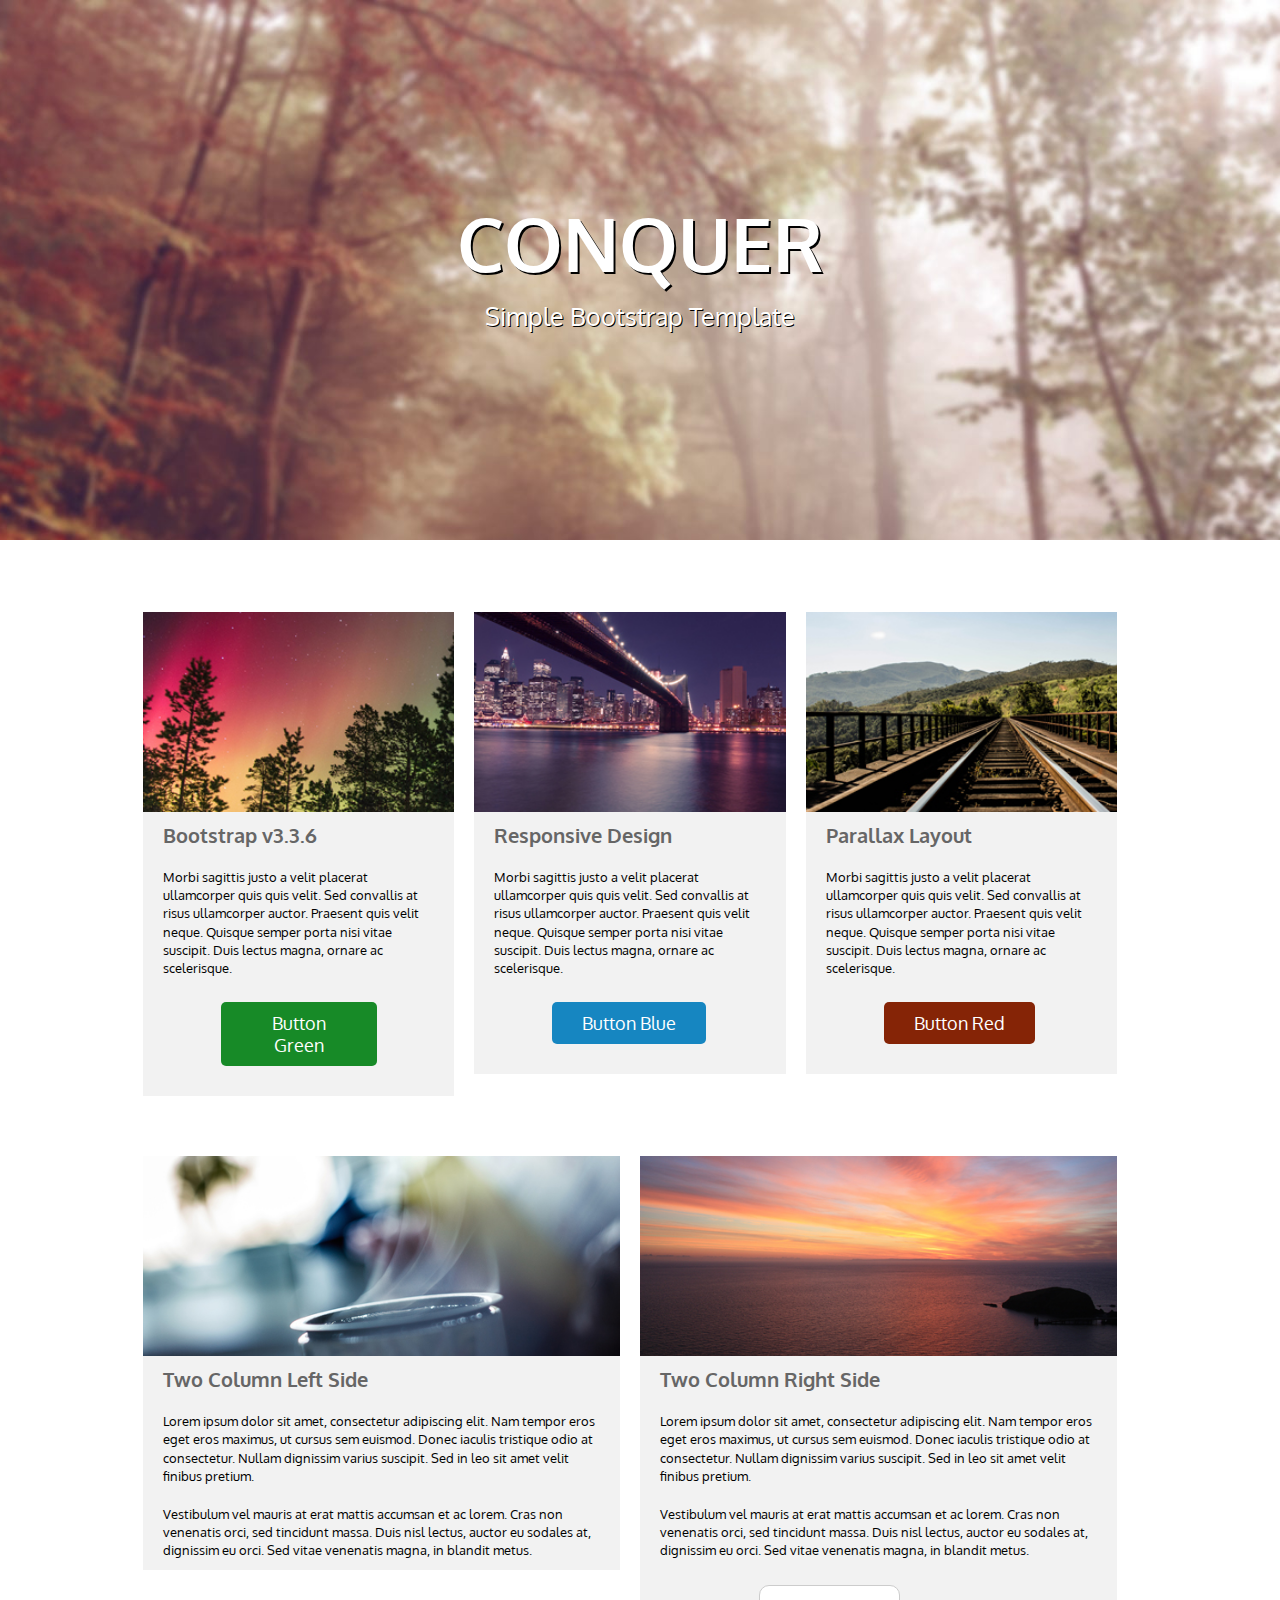
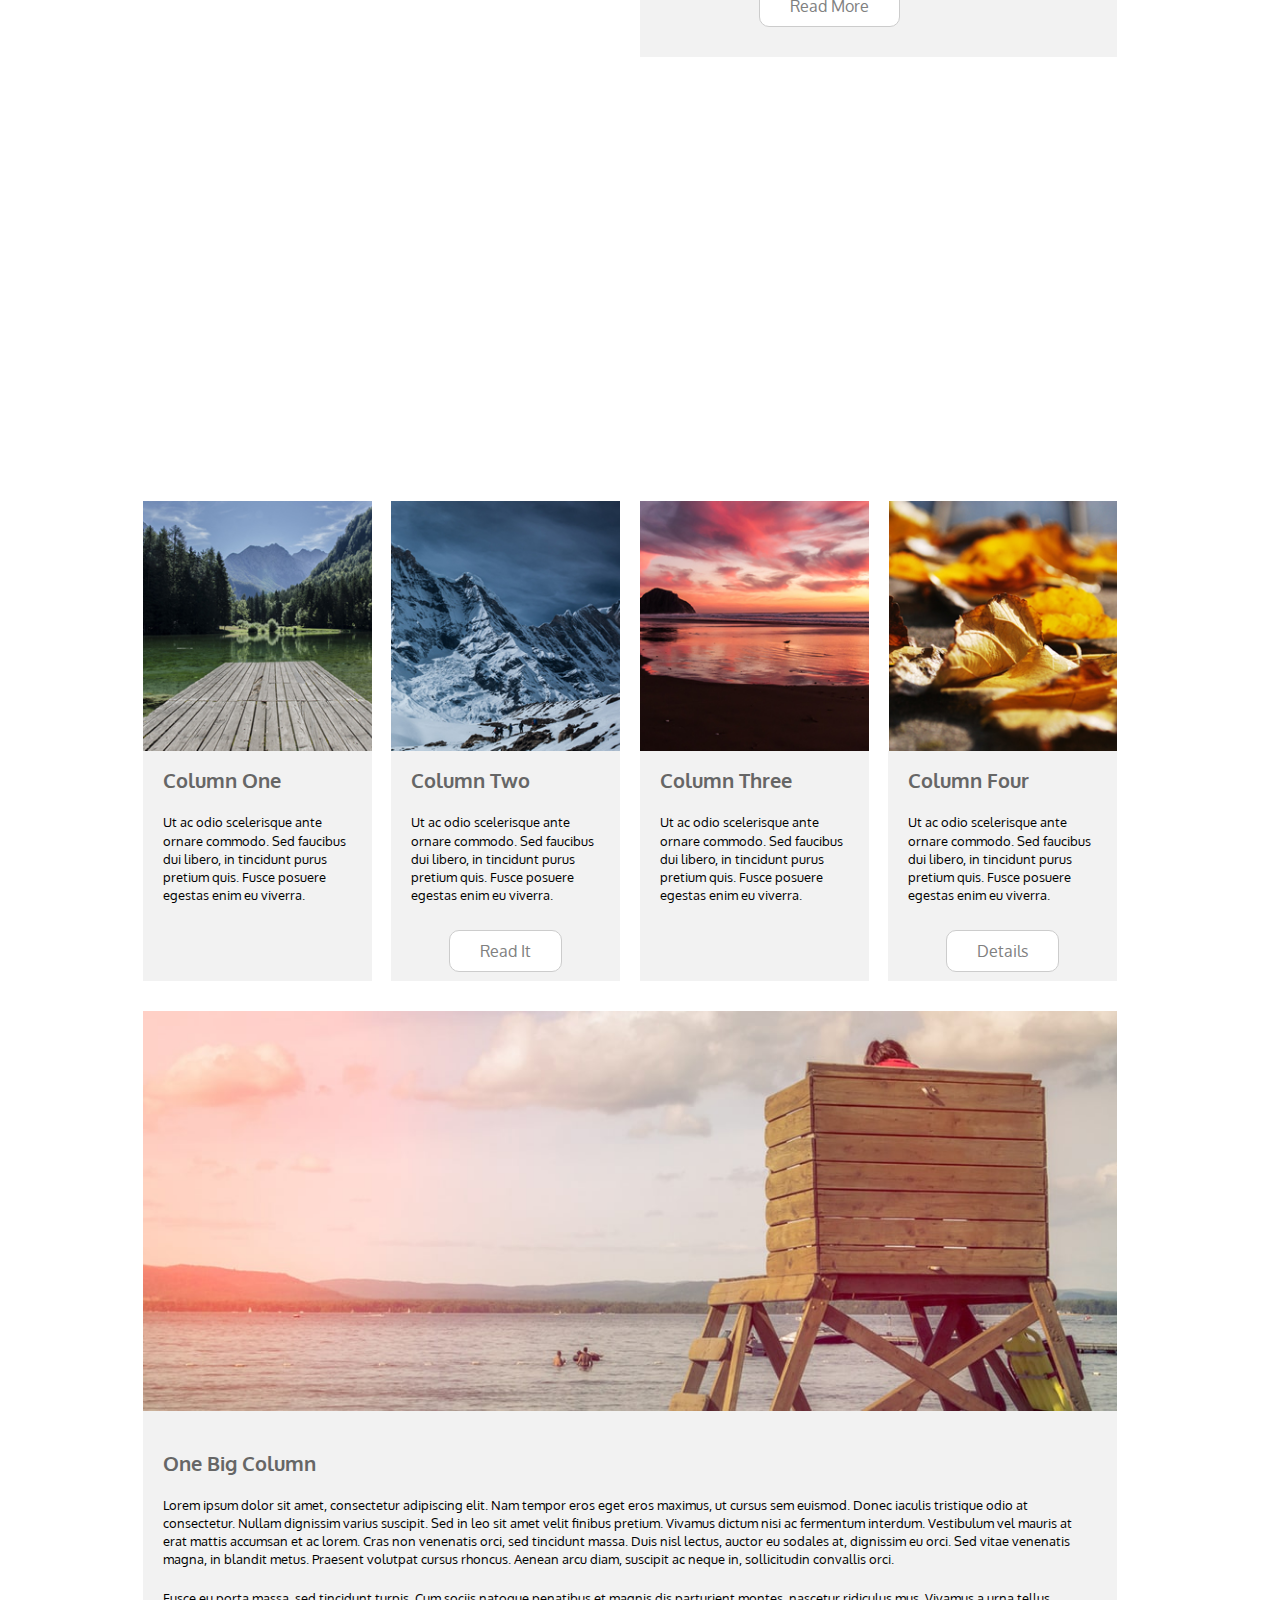
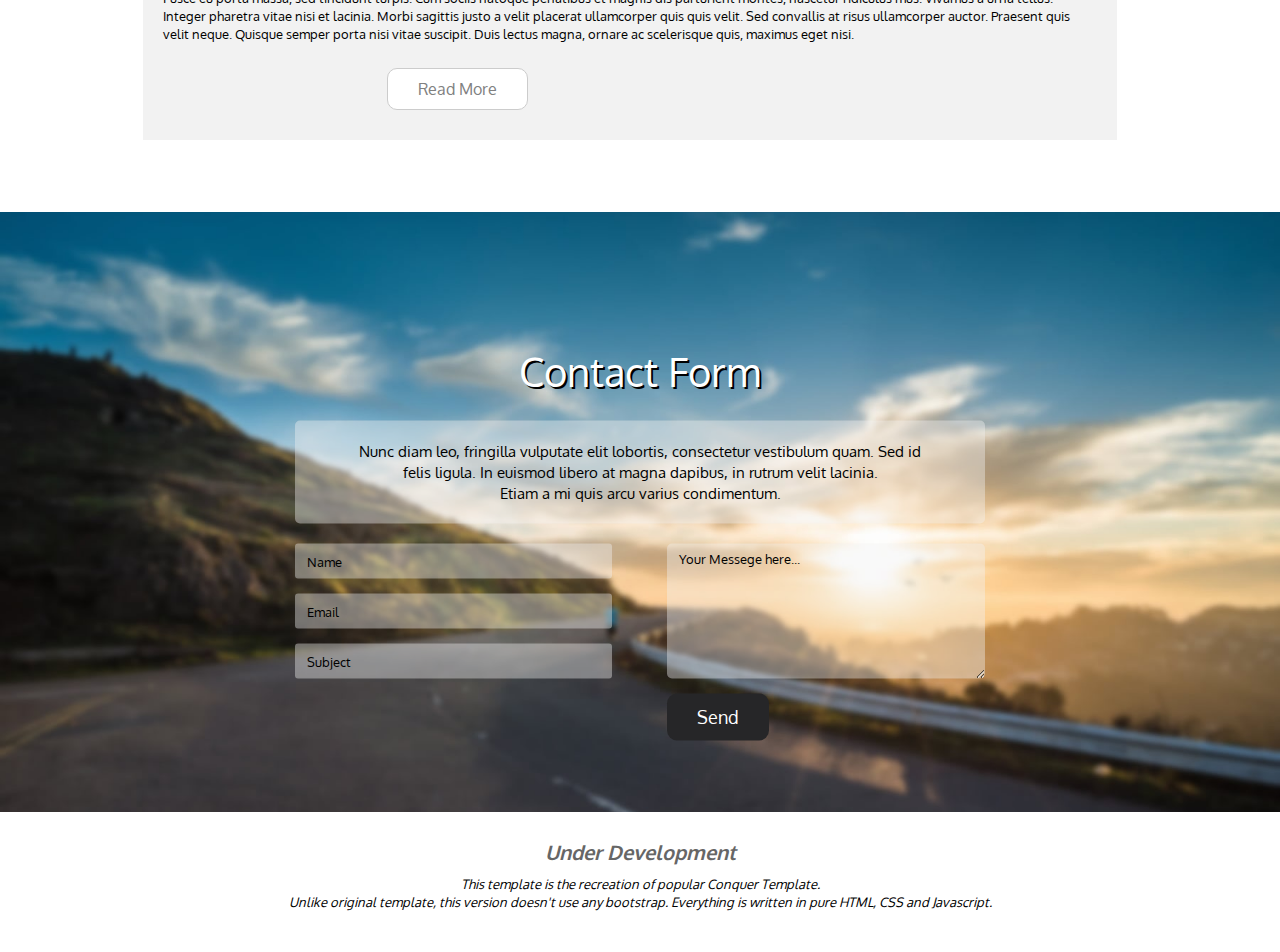
<file: ConquerTemplate/index.html>
<!DOCTYPE html>
<html lang="en">

<head>
    <meta charset="UTF-8">
    <meta name="viewport" content="width=device-width, initial-scale=1.0">
    <link href="https://fonts.googleapis.com/css2?family=Open+Sans+Condensed:wght@300;700&family=Oxygen:wght@300;400;700&family=Roboto:wght@400;700&display=swap" rel="stylesheet">
    <link rel="stylesheet" href="CSS/style.css">
    <title>Conquer</title>
</head>

<body>
    <!-- Navbar -->
    <nav class="navbar">
        <ul class="wrapper container">
            <li><a href=""><button class="navBtn" type="button">Homepage</button></a></li>
            <li><a href=""><button class="navBtn" type="button">About Us</button></a></li>
            <li><a href=""><button class="navBtn" type="button">Services</button></a></li>
            <li><a href=""><button class="navBtn" type="button">Contact</button></a></li>
            <li><a href=""><button class="navBtn" type="button">External</button></a></li>       
        </ul>
    </nav>

    <!-- Cover Image -->
    <div class="cover parallax">
        <!-- Cover Text -->
        <div class="centered coverText">
            <h1>CONQUER</h1>
            <p>Simple Bootstrap Template</p>
        </div>
    </div>

    <div class="container section1">
        <div class="wrapper">
            <div class="post" id="post1">
                <div class="postImage1-1">
                    
                </div>
                <span class="postText">
                    <h2>Bootstrap v3.3.6</h2>
                    <p>Morbi sagittis justo a velit placerat ullamcorper quis quis velit. Sed convallis at risus ullamcorper
                        auctor. Praesent quis velit neque. Quisque semper porta nisi vitae suscipit. Duis lectus magna,
                        ornare ac scelerisque.</p>
                </span>

                <button class="btn-green" type="button"><a href="">Button Green</a></button>
            </div>
            <div class="post" id="post2">
                <div class="postImage1-2">
                    
                </div>                
                <span class="postText">
                    <h2>Responsive Design</h2>
                    <p>Morbi sagittis justo a velit placerat ullamcorper quis quis velit. Sed convallis at risus ullamcorper
                        auctor. Praesent quis velit neque. Quisque semper porta nisi vitae suscipit. Duis lectus magna,
                        ornare ac scelerisque.</p>
                </span>
                <button class="btn-blue" type="button"><a href="">Button Blue</a></button>
            </div>
            <div class="post" id="post3">
                <div class="postImage1-3">
                    
                </div>               
                <span class="postText">
                    <h2>Parallax Layout</h2>
                    <p>Morbi sagittis justo a velit placerat ullamcorper quis quis velit. Sed convallis at risus ullamcorper
                        auctor. Praesent quis velit neque. Quisque semper porta nisi vitae suscipit. Duis lectus magna,
                        ornare ac scelerisque.</p>
                </span>
                <button class="btn-red" type="button"><a href="">Button Red</a></button>
            </div>
            <div class="post2" id="post4">
                <div class="postImage2-1">

                </div>
                <span class="postText">
                    <h2>Two Column Left Side</h2>
                    <p>Lorem ipsum dolor sit amet, consectetur adipiscing elit. Nam tempor eros eget eros maximus, ut cursus sem euismod. Donec iaculis tristique odio at consectetur. Nullam dignissim varius suscipit. Sed in leo sit amet velit finibus pretium.</p>
                    <p>Vestibulum vel mauris at erat mattis accumsan et ac lorem. Cras non venenatis orci, sed tincidunt massa. Duis nisl lectus, auctor eu sodales at, dignissim eu orci. Sed vitae venenatis magna, in blandit metus.</p>
                </span>
            </div>
            <div class="post2" id="post5">
                <div class="postImage2-2">
                    
                </div>
                <span class="postText">
                    <h2>Two Column Right Side</h2>
                    <p>Lorem ipsum dolor sit amet, consectetur adipiscing elit. Nam tempor eros eget eros maximus, ut cursus sem euismod. Donec iaculis tristique odio at consectetur. Nullam dignissim varius suscipit. Sed in leo sit amet velit finibus pretium.</p>
                    <p>Vestibulum vel mauris at erat mattis accumsan et ac lorem. Cras non venenatis orci, sed tincidunt massa. Duis nisl lectus, auctor eu sodales at, dignissim eu orci. Sed vitae venenatis magna, in blandit metus.</p>
                </span>
                <button class="btn-light" type="button"><a href="">Read More</a></button>
            </div>
        </div>
    </div>

    <!-- Section 2 -->

    <div class="section2 parallax">
        <div class="container centered">
            <h1>
                Our Services
            </h1>
            <p>Nunc diam leo, fringilla vulputate elit lobortis, consectetur vestibulum quam. Sed id <br>
                felis ligula. In euismod libero at magna dapibus, in rutrum velit lacinia. <br>
                Etiam a mi quis arcu varius condimentum.
            </p>
        </div>
    </div>

    <!-- Section 3 -->

    <div class="section3 container wrapper">
        <div class="sec3Post" id="post6">
            <div class="sec3Image1-1">

            </div>
            <span class="postText">
                <h2>Column One</h2>
                <p>
                    Ut ac odio scelerisque ante ornare commodo. Sed faucibus dui libero, in tincidunt purus pretium quis. Fusce posuere egestas enim eu viverra.
                </p>
            </span>
        </div>
        <div class="sec3Post" id="post7">
            <div class="sec3Image1-2">

            </div>
            <span class="postText">
                <h2>Column Two</h2>
                <p>
                    Ut ac odio scelerisque ante ornare commodo. Sed faucibus dui libero, in tincidunt purus pretium quis. Fusce posuere egestas enim eu viverra.
                </p>
                <button class="btn-light"><a href="">Read It</a></button>
            </span>
        </div>
        <div class="sec3Post" id="post8">
            <div class="sec3Image1-3">

            </div>
            <span class="postText">
                <h2>Column Three</h2>
                <p>
                    Ut ac odio scelerisque ante ornare commodo. Sed faucibus dui libero, in tincidunt purus pretium quis. Fusce posuere egestas enim eu viverra.
                </p>
            </span>
        </div>
        <div class="sec3Post" id="post9">
            <div class="sec3Image1-4">

            </div>
            <span class="postText">
                <h2>Column Four</h2>
                <p>
                    Ut ac odio scelerisque ante ornare commodo. Sed faucibus dui libero, in tincidunt purus pretium quis. Fusce posuere egestas enim eu viverra.
                </p>
                <button class="btn-light"><a href="">Details</a></button>
            </span>
        </div>
        <div class="sec3PostBig" id="post10">
            <div class="sec3Image2-1">

            </div>
            <span class="postText">
                <h2>One Big Column</h2>
                <p>
                    Lorem ipsum dolor sit amet, consectetur adipiscing elit. Nam tempor eros eget eros maximus, ut cursus sem euismod. Donec iaculis tristique odio at consectetur. Nullam dignissim varius suscipit. Sed in leo sit amet velit finibus pretium. Vivamus dictum nisi ac fermentum interdum. Vestibulum vel mauris at erat mattis accumsan et ac lorem. Cras non venenatis orci, sed tincidunt massa. Duis nisl lectus, auctor eu sodales at, dignissim eu orci. Sed vitae venenatis magna, in blandit metus. Praesent volutpat cursus rhoncus. Aenean arcu diam, suscipit ac neque in, sollicitudin convallis orci.
                </p>
                <p>
                    Fusce eu porta massa, sed tincidunt turpis. Cum sociis natoque penatibus et magnis dis parturient montes, nascetur ridiculus mus. Vivamus a urna tellus. Integer pharetra vitae nisi et lacinia. Morbi sagittis justo a velit placerat ullamcorper quis quis velit. Sed convallis at risus ullamcorper auctor. Praesent quis velit neque. Quisque semper porta nisi vitae suscipit. Duis lectus magna, ornare ac scelerisque quis, maximus eget nisi.
                </p>
                <button class="btn-light"><a href="">Read More</a></button>
            </span>
        </div>
    </div>

    <!-- Contact Form -->

    <div class="contactForm parallax">
        <div class="form container centered">
            <h1 id="contact-form-heading">Contact Form</h1>
            <p>
                Nunc diam leo, fringilla vulputate elit lobortis, consectetur vestibulum quam. Sed id <br>
                felis ligula. In euismod libero at magna dapibus, in rutrum velit lacinia. <br>
                Etiam a mi quis arcu varius condimentum.
            </p>
            <div class="inputField wrapper">
                <form action="GET">
                    <div class="name">
                        <input type="text" placeholder="Name" size="50">
                    </div>
                    <div class="email">
                        <input type="email" placeholder="Email" size="50">
                    </div>
                    <div class="subject">
                        <input type="text" placeholder="Subject" size="50">
                    </div>
                </form>
                <div class="textArea">
                    <textarea name="messege" cols="6" placeholder="Your Messege here..."></textarea>
                    <button type="submit" id="submit-btn">Send</button>
                </div>
            </div>
        </div>
    </div>

    <!-- Disclaimer -->

    <div class="disclaimer">
        <i>
            <h2>Under Development</h2>
            <br>
            <br>
            <p>This template is the recreation of popular Conquer Template. <br>
            Unlike original template, this version doesn't use any bootstrap. Everything is written in pure HTML, CSS and Javascript.</p>
        </i>
    </div>
</body>
</html>
</file>
<file: ConquerTemplate/CSS/style.css>
* {
    margin: 0;
    padding: 0;
    font-family: 'Roboto', sans-serif;
    font-family: 'Open Sans Condensed', sans-serif;
    font-family: 'Oxygen', sans-serif;
    box-sizing: border-box;
}

/* Fonts */
h2 {
    color: #666666;
    font-size: 20px;
    font-weight: 700;
}

p {
    font-size: 13px;
    line-height: 1.4em;
    margin: 0;
}

p, h2 {
    padding: 10px 20px;
}


/* Container */
.container {
    padding-right: 15px;
    padding-left: 15px;
    margin-right: auto;
    margin-left: auto;
    max-width: 1170px;
  }
  @media (max-width: 767px){
      .container {
          width: 90%;
      }
  }
  @media (min-width: 768px) {
    .container {
      width: 750px;
    }
  }
  @media (min-width: 992px) {
    .container {
      width: 970px;
    }
  }
  @media (min-width: 1200px) {
    .container {
      width: 80%;
    }
  }

/* Wrapper */
.wrapper {
    display: flex;
    height: 100%;
    justify-content: center;
    align-items: center;
    list-style: none;
}

/* Parallax Effect */
.parallax {
    background-attachment: fixed;
    background-position: center;
    background-repeat: no-repeat;
    background-size: cover;
}

/* Common Button Style */
button {
    font-size: 1.0rem;
    color: white;
    border: none;
    border-radius: 10px;
    margin: auto 25%;
    margin-top: 15px;
    margin-bottom: 30px;
    padding: 10px 30px;
    transition: all 0.4s ease;
}

button:hover {
    cursor: pointer;
}

/* Button Light */
.btn-light {
    background-color: white;
    color: #666666;
    border: 1px solid #ccc;
    border-radius: 10px;
}

.btn-light:hover{
    background-color: #E6E6E6;
}

/* Dark Button */
.btn-dark {
    background-color: #383e4c;
    color: white;
    font-size: 1.1rem;
    border: none;
    border-radius: 5px;
    margin-top: 15px;
    margin-bottom: 30px;
    padding: 10px 30px;
}

/* Green Button */
.btn-green {
    background-color: #178A27;
    color: white;
    font-size: 1.1rem;
    border-radius: 5px;
}

.btn-green:hover {
    background-color: #449D44;
}

/* Blue Button */
.btn-blue {
    background-color: #1686C1;
    color: white;
    font-size: 1.1rem;
    border-radius: 5px;
}

.btn-blue:hover{
    background-color: #31B0D5;
}

/* Red Button */
.btn-red {
    background-color: #852406;
    color: white;
    font-size: 1.1rem;
    border-radius: 5px;
}

.btn-red:hover{
    background-color: #C9302C;
}

/* button text styles */
[class*="btn-"] a {
    text-decoration: none;
    color: white;

}

[class*="btn-light"] a {
    text-decoration: none;
    color: gray;
}

/* Navbar */
.navbar {
    background-color: #383e4c;
    width: 100vw;
    position: fixed;
    height: 8vh;
}

/* Navbar Buttons */

.navBtn {
    background-color: #383e4c;
    margin: 25px 0;
    margin-right: 20px;
}

ul li a button {
    border-radius: 0;
    border: 1px solid gray;
    padding: 10px 25px;
    color: white;
    font-weight: 500;
    font-size: 1.2rem;
}

button:focus {
    outline: none;
}

ul li a button:hover {
    cursor: pointer;
    transition: all 0.7s ease;
    background-color: #49505f;
}

/* Cover Image */
.cover {
    /* background: ; */
    width: 100vw;
    height: 60vh;
    background-image: url("../img/bg-1-min.jpg");
    background-size: cover;
    background-position: center center;
    position: relative;
}

/* Cover Text */
.coverText {
    color: white;
    font-size: 2.3em;
    text-shadow: 2px 2px #000;
}

.cover p {
    text-align: center;
    text-shadow: 1px 1px #000;
    font-size: 25px;
}

/* Section 1  */

div.section1 div.wrapper{
    align-items: flex-start;
    justify-content: space-evenly;
    margin: 8vh 0;
    flex-wrap: wrap;
}

.postImage1-1 {
    background-image: url("../img/1-1.jpg");
}

.postImage1-2 {
    background-image: url("../img/1-2.jpg");
}

.postImage1-3 {
    background-image: url("../img/1-3.jpg");
}

.postImage2-1 {
    background-image: url("../img/2-1.jpg");
}

.postImage2-2 {
    background-image: url("../img/2-2.jpg");
}

[class*="postImage"] {
    width: 100%;
    height: 200px;
    max-height: 300px;
    background-size: cover ;
    background-repeat: no-repeat;
    object-fit: contain;
}

/* Buttons inside Post */

[class*="post"] a {
    display: block;
    text-align: center;
}

/* Section 2 */
.section2 {
    height: 300px;
    background-image: url("../img/bg-2-min.jpg");
    color: white;
    position: relative;
    text-align: center;
}

.centered {
    position: absolute;
    top: 50%;
    left: 50%;
    transform: translate(-50%, -50%);
}

.section2 p {
    font-size: 18px;
}

/* Section 3 */

div.section3.wrapper {
    flex-wrap: wrap;
    margin-top: 8vh;
    justify-content: space-evenly;
}

.sec3Image1-1 {
    background: url("../img/4-1.jpg");
}

.sec3Image1-2 {
    background: url("../img/4-2.jpg");
}

.sec3Image1-3 {
    background: url("../img/4-3.jpg");
}

.sec3Image1-4 {
    background: url("../img/4-4.jpg");
}

.sec3Image2-1 {
    background: url("../img/4-5-min.jpg");
}

[class*="sec3Image"] {
    width: 100%;
    height: 250px;
    background-size: cover ;
    background-repeat: no-repeat;
    object-fit: contain;
    margin-bottom: 3%;
}

.sec3Image2-1 {
    height: 400px;
}

.sec3Post {
    height: 480px;
}

/* For all posts */

.post, .post2, .sec3Post, .sec3PostBig {
    background-color: #f2f2f2;
    margin-right: 2%;
}

/* For individual posts */

.post {
    margin-bottom: 60px;
}

.sec3PostBig {
    margin-top: 30px;
    margin-bottom: 8vh;
}


/* Disclaimer */
.disclaimer {
    margin: 30px 0;
    text-align: center;
    line-height: 1px;
}


/* Contact Form */

.contactForm {
    height: 600px;
    background: url("../img/bg-3-min.jpg");
    background-size: cover;
    background-position: center center;
    position: relative;
}

.form .wrapper {
    justify-content: start;
    flex-wrap: wrap;
}

.form {
    max-width: 720px !important;
}

form {
    flex: 0 0 46%;
}

.form input {
    background: rgba(242, 242, 242, 0.4);
    color: #000;
    border: none;
    padding: 6px 12px;
    height: 35px;
    margin-bottom: 15px;
    width: 100%;
    border-radius: 3px;
}

.form .subject input{
    margin-bottom: 0;
}

.textArea {
    flex: 0 0 46%;
}

.form input:focus {
    outline: none;
}

.form p {
    background: rgba(242, 242, 242, 0.4);
    border-radius: 5px;
    text-align: center;
    padding: 20px 15px;
    margin-bottom: 20px;
    font-size: 15px;
}

.form textarea {
    display: block;
    background: rgba(242, 242, 242, 0.4);
    color: #000;
    padding: 6px 12px;
    height: 135px;
    width: 100%;
    border: none;
    border-radius: 5px;
}

.form textarea:focus {
    outline: none;
}

.form input::placeholder, textarea::placeholder {
    color: #000;
}

#contact-form-heading {
    text-align: center;
    color: white;
    margin-bottom: 25px;
    font-weight: normal;
    font-size: 2.5em;
    text-shadow: 2px 2px #000;
}

#submit-btn {
    display: inline;
    position: absolute;
    background-color: #262628;
    font-size: 18px;
    line-height: 1.7rem;
    /* border-color: #ccc; */
}

#submit-btn:hover {
    background-color: #e6e6e6;
    color: #333;
}

/* Default flex sizes */

.post {
    flex: 0 0 31.33%;
}

.post2 {
    flex: 0 0 48%;
}

.sec3Post {
    flex: 0 0 23%;
}

.sec3PostBig {
    flex: 0 0 98%;   
}

/* Media query for small devices */

@media only screen and (max-width: 768px){
    .coverText {
        font-size: 1.8em;
    }

    .post {
        flex: 0 0 100%;
        max-width: 360px;
        margin-bottom: 30px;
    }

    .post2 {
        flex: 0 0 100%;
        max-width: 555px;
    }

    #post4 {
        margin-top: 60px;
        margin-bottom: 30px;
    }

    #post5 {
        margin-bottom: 35px;
    }

    .sec3Post {
        flex: 0 0 100%;
        max-width: 260px;
        margin-bottom: 30px;
    }

    .sec3PostBig {
        flex: 0 0 100%;   
    }

    nav {
        display: none;
    }

    .form .wrapper {
        flex-direction: column;
        align-items: flex-start;
    }

    .contactForm {
        height: 700px;
    }

    .form .textArea {
        margin-top: 15px;
        width: 100%;
        max-width: 696px;
    }

    form, .textArea {
        flex: 0 0 100%;
    }

    .contactForm form {
        width: 100%;
        max-width: 696px;
    }

    #submit-btn {
        margin-left: 0;
    }
}

@media only screen and (min-width: 769px) and (max-width: 999px) {
    .container {
        max-width: 750px;
    }

    .sec3Post {
        flex: 0 0 48%;
        max-width: 260px;
    }

    nav {
        display: none;
    }

    #post6, #post7 {
        margin-bottom: 30px;
    }
}

/* Media query for tablets */

@media only screen and (min-width: 1000px) and (max-width: 1199px){
    .container {
        max-width: 970px;
    }

    .sec3Post {
        height: 520px;
    }
}

/* To allign textArea correctly */
@media only screen and (min-width: 769px){
    .form textarea {
        margin-left: 55px;
    }

    #submit-btn {
        margin-left: 55px;
    }
}
</file>
